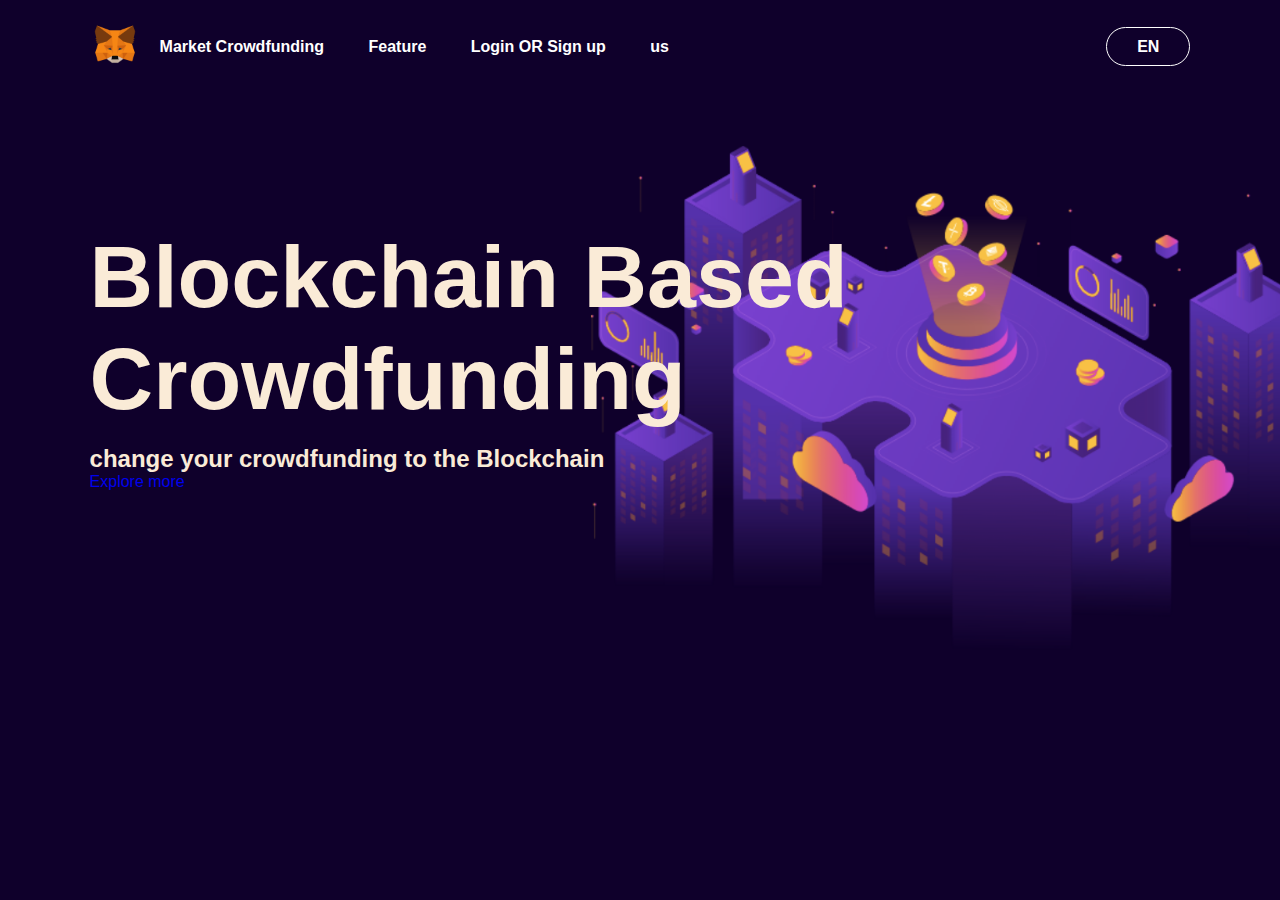
<file: index.html>
<!DOCTYPE html>
<html lang="en">
  <head>
    <meta charset="UTF-8" />
    <meta http-equiv="X-UA-Compatible" content="IE=edge" />
    <meta name="viewport" content="width=device-width, initial-scale=1.0" />
    <title>Blockchain Based Crowdfunding</title>
    <link rel="stylesheet" href="style.css" />
  </head>
  <body>
    <div class="container">
      <nav>
        <a href="https://metamask.io/download/" target="_blank">
          <img src="images/logo.png" class="logo"
        /></a>

        <ul>
          <li>
            <a href="https://www.binance.com/en-IN/price/ethereum" target="_blank"><b>Market Crowdfunding</b></a>
          </li>
          <li>
            <a href="#"><b>Feature</b></a>
          </li>
          <li>
            <a href="https://crowdhelp.netlify.app/create-campaign" target="_blank"><b>Login OR Sign up</b></a>
          </li>
          <li>
            <a href="#"><b>us</b> </a><s/li>
          </li>
        </ul>
        <a href="#" class="btn"><b>EN</b></a>
      </nav>
      <div class="content">
        <h1>Blockchain Based Crowdfunding</h1>
        <h2>change your crowdfunding to the Blockchain</h2>
        <a href="#" class="btn">Explore more</a>
      </div>
    </div>
  </body>
</html>
</file>
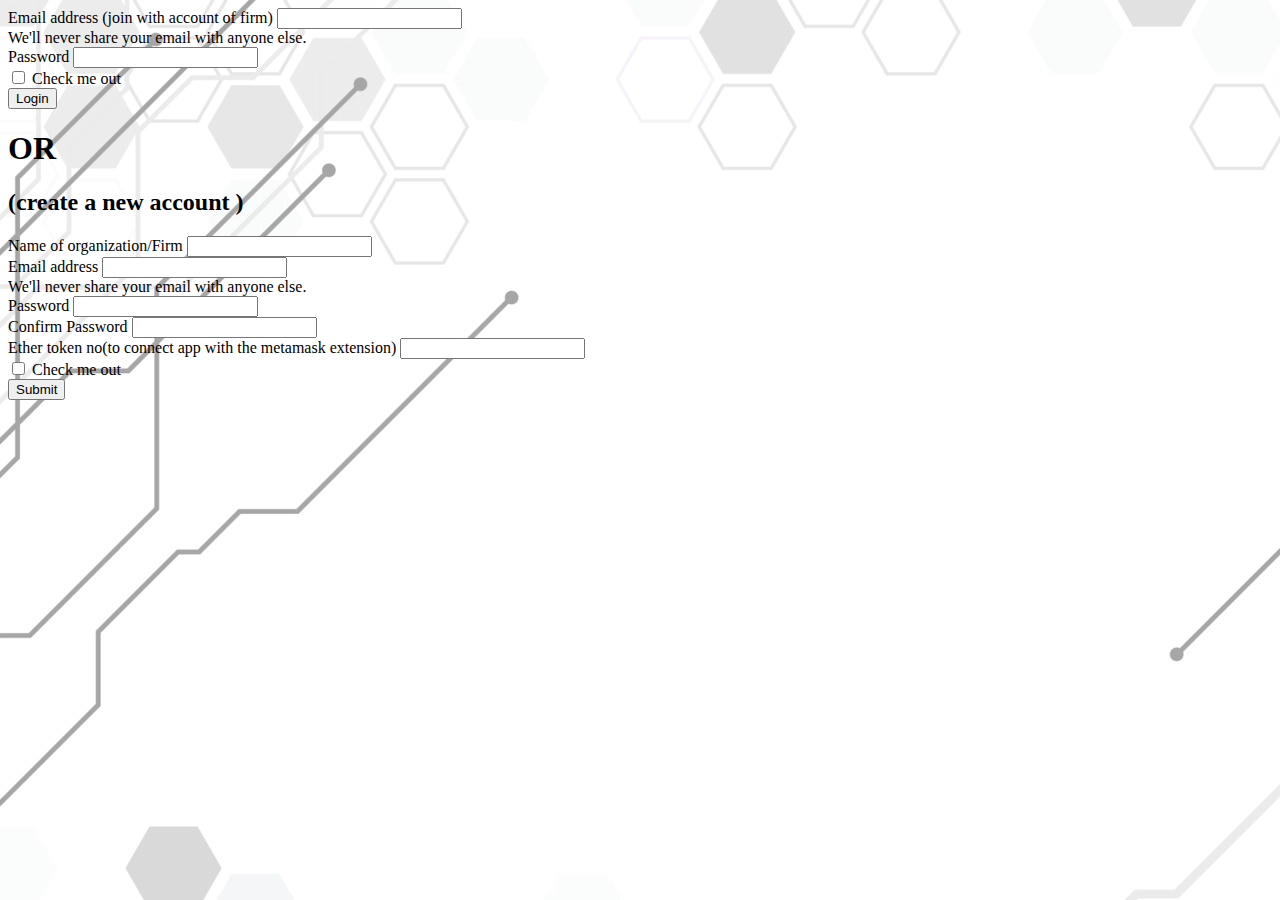
<file: contact.html>
<!DOCTYPE html>
<html lang="en">
<head>
    <meta charset="UTF-8">
    <meta http-equiv="X-UA-Compatible" content="IE=edge">
    <meta name="viewport" content="width=device-width, initial-scale=1.0">
    <link href="https://cdn.jsdelivr.net/npm/bootstrap@5.2.3/dist/css/bootstrap.min.css" rel="stylesheet" integrity="sha384-rbsA2VBKQhggwzxH7pPCaAqO46MgnOM80zW1RWuH61DGLwZJEdK2Kadq2F9CUG65" crossorigin="anonymous">
    <title>Document</title>
</head>
<body

{

  background="images/technology-background-design-in-white-color-free-vector.webp"


}>
    <div class="container cent">
    <form>
        <div class="mb-3">
          <label for="exampleInputEmail1" class="form-label">Email address (join with account of firm)</label>
          <input type="email" class="form-control" id="exampleInputEmail1" aria-describedby="emailHelp">
          <div id="emailHelp" class="form-text">We'll never share your email with anyone else.</div>
        </div>
        <div class="mb-3">
          <label for="exampleInputPassword1" class="form-label">Password</label>
          <input type="password" class="form-control" id="exampleInputPassword1">
        </div>
        <div class="mb-3 form-check">
          <input type="checkbox" class="form-check-input" id="exampleCheck1">
          <label class="form-check-label" for="exampleCheck1">Check me out</label>
        </div>
        <button type="submit" class="btn btn-primary">Login</button>
        <br>
        <h1>OR</h1>
        <h2>(create a new account )</h2>
        <div class="mb-3">
          <label for=" Name of organization / " class="form-label">Name of organization/Firm</label>
          <input type="Name created" class="form-control" id="exampleInputname" aria-describedby="newinfo">
          <div class="mb-3">
            <label for="exampleInputEmail1" class="form-label">Email address</label>  
            <input type="email" class="form-control" id="exampleInputEmail1" aria-describedby="emailHelp">
            <div id="emailHelp" class="form-text">We'll never share your email with anyone else.</div>
          </div>
          <div class="mb-3">
            <label for="exampleInputPassword1" class="form-label">Password</label>
            <input type="password" class="form-control" id="exampleInputPassword1">
          </div>
          <div class="mb-3">
            <label for="exampleInputPassword1" class="form-label">Confirm Password</label>
            <input type="password" class="form-control" id="exampleInputPassword1">
          </div>
        <div class="mb-3">
          <label for="exampleInputPassword1" class="form-label">Ether token no(to connect app with the metamask extension)</label>
          <input type="password" class="form-control" id="exampleInputPassword1">
        </div>

        <div class="mb-3 form-check">
          <input type="checkbox" class="form-check-input" id="exampleCheck1">
          <label class="form-check-label" for="exampleCheck1">Check me out</label>
        </div>
        <button type="submit" class="btn btn-primary">Submit</button>
      </form>
    </div>
</body>
</html>
</file>
<file: style.css>
*{

    margin: 0;
    padding: 0;
    box-sizing: border-box;
    text-decoration-line: none;
    font-family: 'poppins',sans-serif;

}
.logo:hover
{
  opacity: 4px;

}
.container{

width: 100%;
height: 100vh;
background-image: url(/images/background.png);
background-position: center;
background-size: cover;
padding : 0 7%;
color:antiquewhite;
}

nav{
    width: 100%;
    padding : 20px 0;
    display: flex;
    align-items: center;
}
.logo{
width: 50px;
cursor: pointer;

}
nav ul{

    flex: 1;
}
nav ul li{
    display :inline-block;
    margin:10px 20px;
}
nav ul li a
{
    color:#fff;
    text-decoration: none;


}
nav .btn{

  color: #fff;
  text-decoration: none;
  border: 1px solid #fff;
  padding :10px 30px;
  border-radius: 20px;

}
.content
{

   margin-top: 12% ;


}
.content h1{
text-decoration: none;
font-size: 88px;
margin-bottom: 15px;
}

.logo:hover {
    transform: scale(1.2); /* Increases the size of the logo on hover */
  }
  
  nav ul li a:hover {
    color: #ff7f50; /* Changes the color of the text on hover */
  }
</file>
